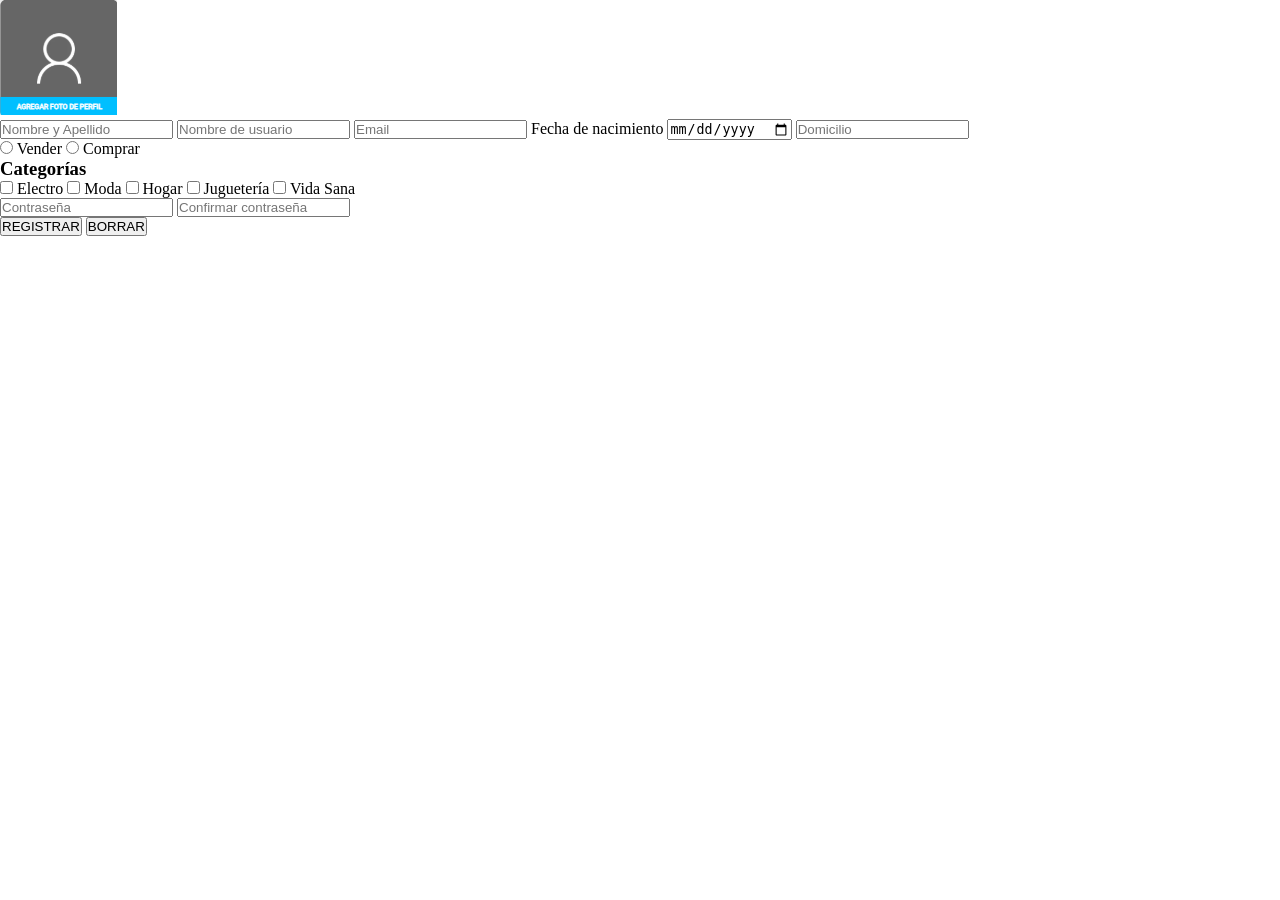
<file: formulario.html>
<!DOCTYPE html>
<html lang="es">
<head>
    <meta charset="UTF-8">
    <meta name="viewport" content="width=device-width, initial-scale=1.0">
    <title>Formulario de Registro</title>
    <link rel="preconnect" href="https://fonts.googleapis.com">
    <link rel="preconnect" href="https://fonts.gstatic.com" crossorigin>
    <link href="https://fonts.googleapis.com/css2?family=Roboto:wght@100;300;400;500;700&display=swap" rel="stylesheet">
    <link rel="stylesheet" href="./style.css">
</head>

<body>

<div class="contenedor">

    <div class="perfil">
        <img src="./images/icon-registro.png" alt="Foto de perfil">
        
    </div>

    <form>

        <input type="text" placeholder="Nombre y Apellido" required>

        <input type="text" placeholder="Nombre de usuario" required>

        <input type="email" placeholder="Email" required>

        <label>Fecha de nacimiento</label>
        <input type="date">

        <input type="text" placeholder="Domicilio">

        <div class="opciones">

            <label>
                <input type="radio" name="tipo">
                Vender
            </label>

            <label>
                <input type="radio" name="tipo">
                Comprar
            </label>

        </div>

        <h3>Categorías</h3>

        <div class="categorias">

            <label><input type="checkbox"> Electro</label>

            <label><input type="checkbox"> Moda</label>

            <label><input type="checkbox"> Hogar</label>

            <label><input type="checkbox"> Juguetería</label>

            <label><input type="checkbox"> Vida Sana</label>

        </div>

        <input type="password" placeholder="Contraseña">

        <input type="password" placeholder="Confirmar contraseña">

        <div class="botones">

            <button class="registrar">REGISTRAR</button>

            <button type="reset" class="borrar">BORRAR</button>

        </div>

    </form>

</div>

</body>
</html>
</file>
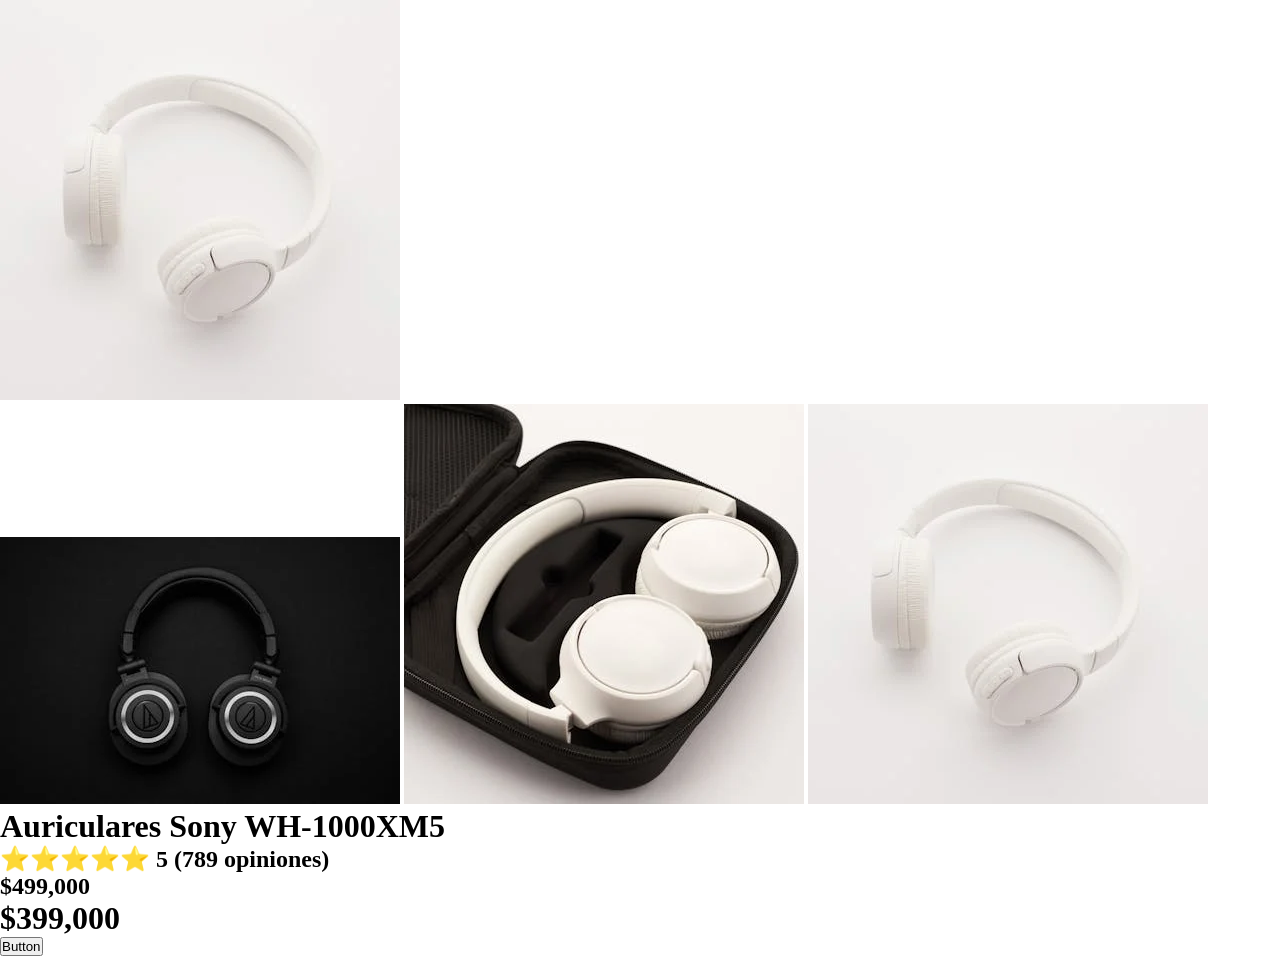
<file: producto.html>
<!DOCTYPE html>
<html lang="en">
<head>
    <meta charset="UTF-8">
    <meta name="viewport" content="width=device-width, initial-scale=1.0">
    <title>Producto</title>
    <link rel="stylesheet" href="./style.css">
</head>
<body class="pd-pd">

    <div class="first-windows">
        <div class="left-box">
            <div class="div-up">
                <img class="audifono" src="./images/audifono.webp" alt="auricular">

            </div>
            <div class="div-down">
                <img class="img-au" src="./images/audifono1.webp" alt="">
                <img class="img-au" src="./images/audifono2.webp" alt="">
                <img class="img-au" src="./images/audifono.webp" alt="">

            </div>








        </div>

        <div class="right-box">
            <div>
                <h1>Auriculares Sony WH-1000XM5</h1>
            </div>
            <div>
                <h2>⭐⭐⭐⭐⭐ 5 (789 opiniones)</h2>
            </div>
            <div>
                <h2>$499,000</h2>
            </div>
            <div>
                <h1>$399,000</h1>
            </div>
            <div>
                <div class="d-grid gap-2">
                <button class="btn btn-primary" type="button">Button</button>
            </div>

            </div>
            <div></div>
            <div></div>
            <div></div>
            <div></div>
            <div></div>

            
            
            
            


        </div>






    </div>    
</body>
</html>
</file>
<file: style.css>
* {
    padding: 0;
    margin: 0;
    box-sizing: border-box;
}
.navbar
 {
    background-color:fffe600 important ;
}
</file>
